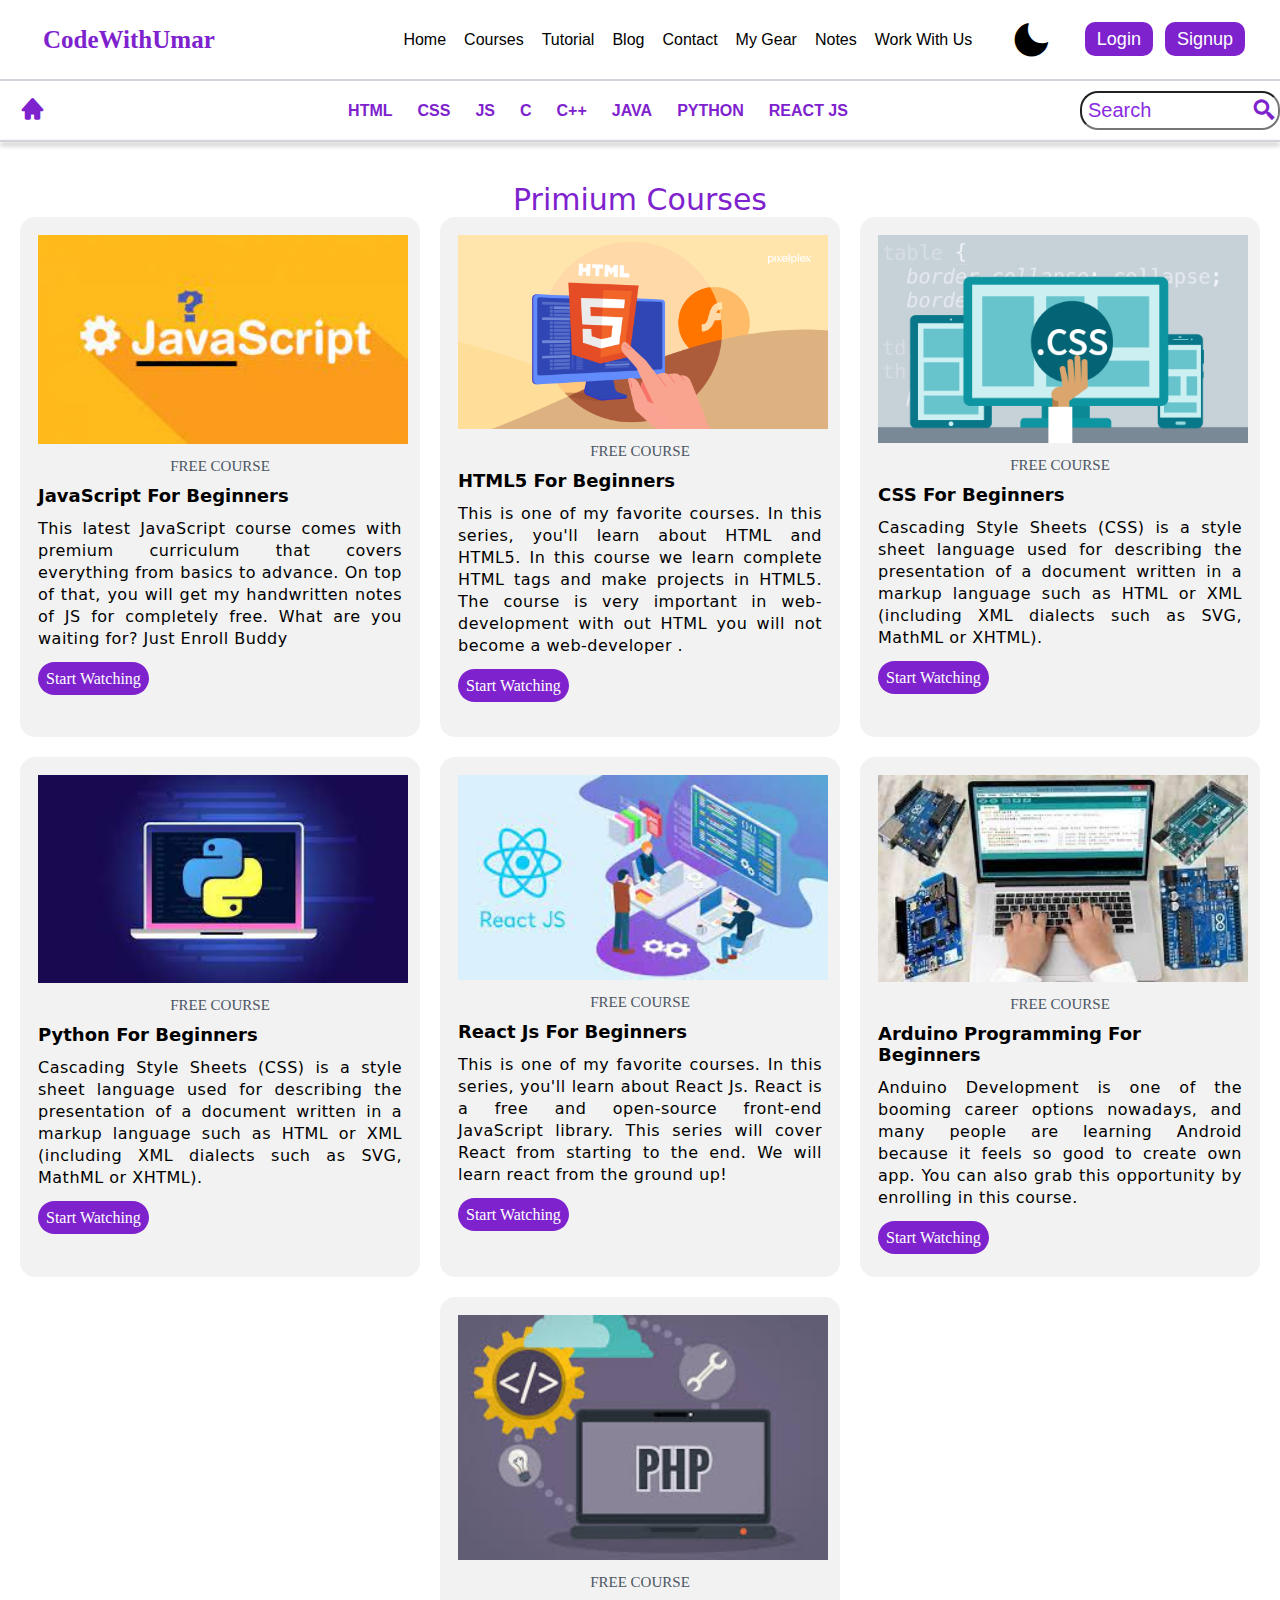
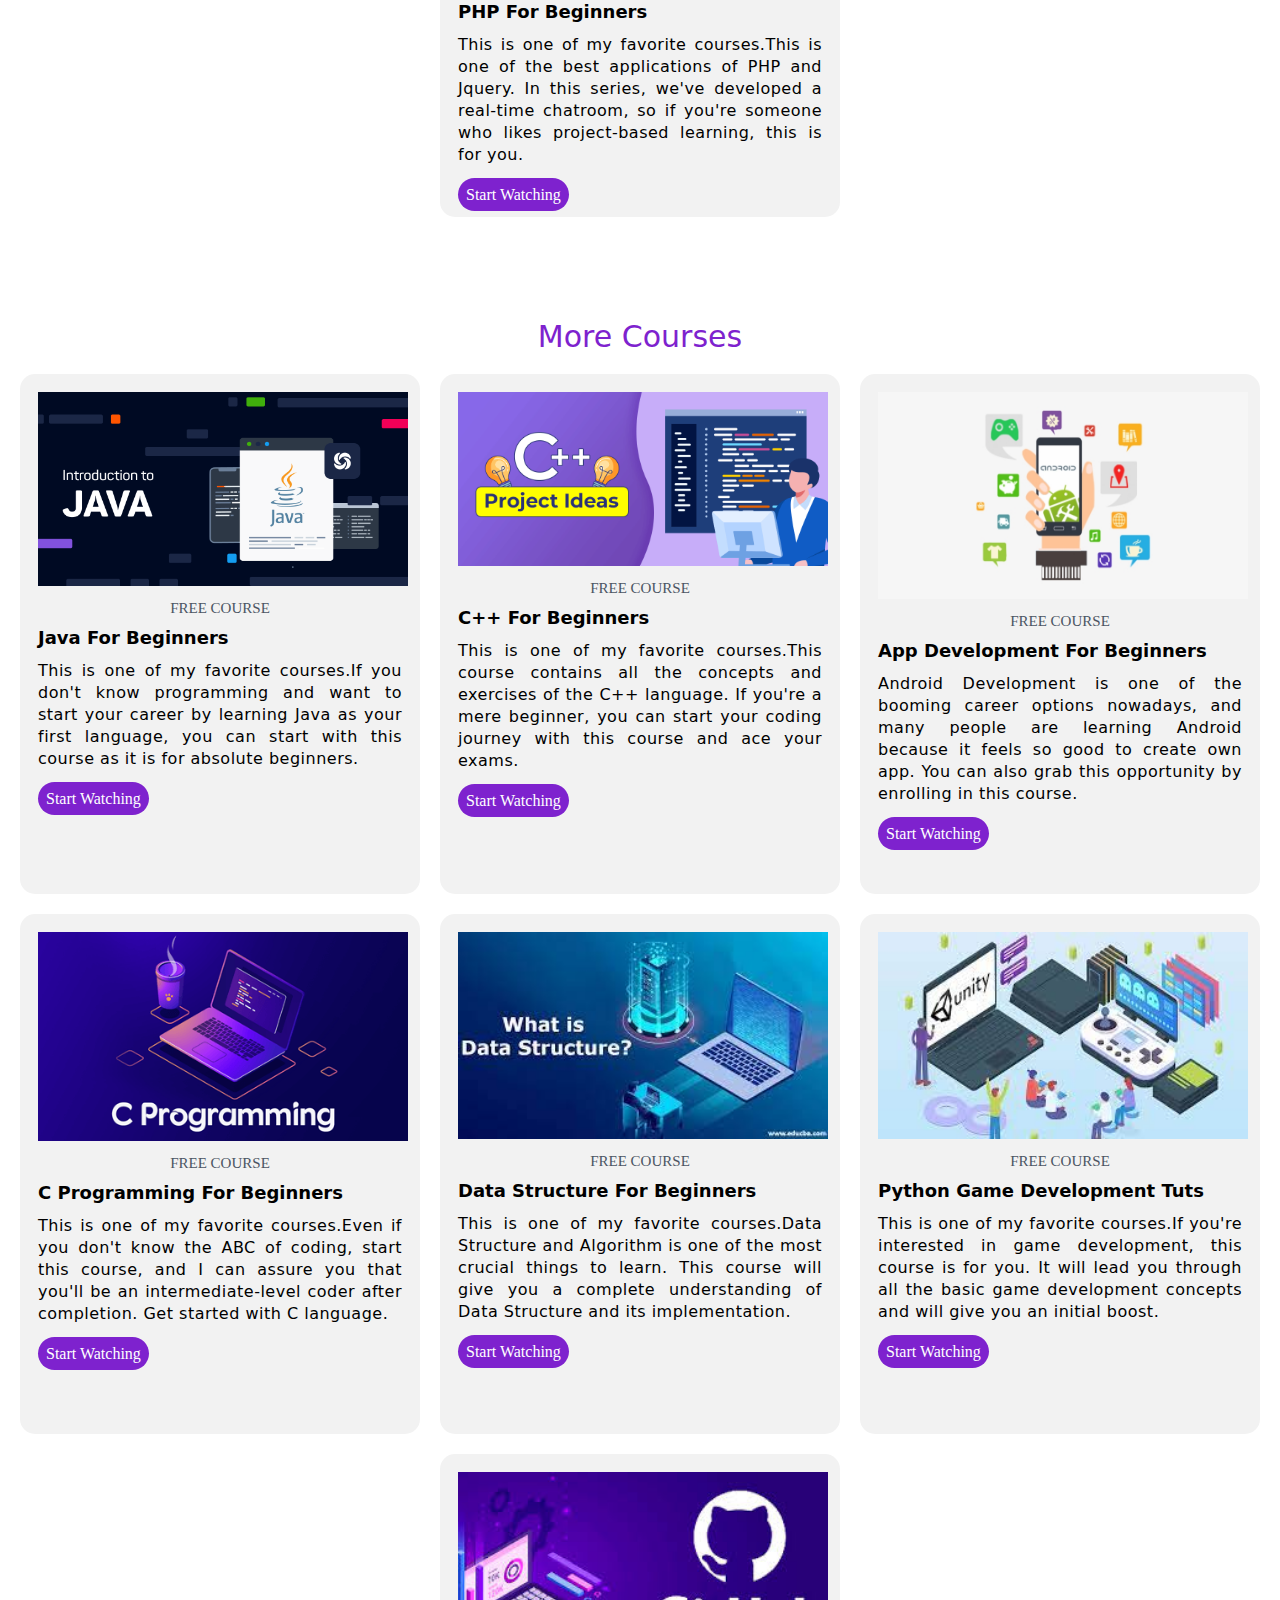
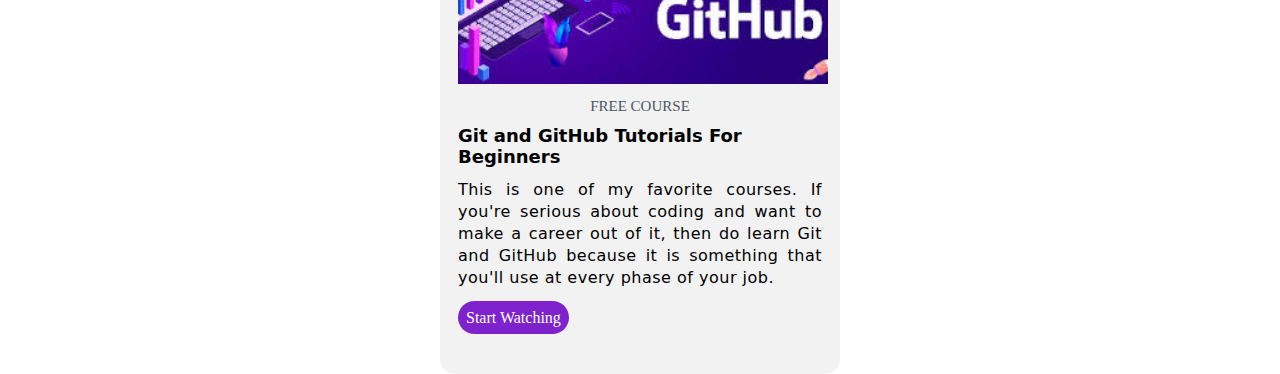
<file: CodeWithUmar/index2.html>
<!DOCTYPE html>
<html lang="en">
<head>
    <meta charset="UTF-8">
    <meta http-equiv="X-UA-Compatible" content="IE=edge">
    <meta name="viewport" content="width=device-width, initial-scale=1.0">
    <link href="https://fonts.googleapis.com/css2?family=Poppins:ital@1&display=swap" rel="stylesheet">
    <link href='https://unpkg.com/boxicons@2.1.4/css/boxicons.min.css' rel='stylesheet'>
    <link rel="stylesheet" type="text/css" href="style2.css">

    <title>Free Courses</title>
</head>
<body class="dark-theme">
    <div id="head">
        <header>
            <div id="CWU"><a href="index.html">CodeWithUmar</a></div>
            <div class="dp">
                <div class="dropdown">
                    <div class="select">
                        <span class="selected">Menu</span>
                        <div class="caret"></div>
                    </div>
                    <ul class="menu">
                        <a href="index.html"><li>Home</li></a>
                        <a href="index2.html"><li>Courses</li> </a>     
                        <a href="index4.html"><li class="hower">Tutorial</li></a>
                        <div class="caret"></div>

                            <!-- <ul>
                                <li>C++</li>
                                <li>CSS</li>
                                <li>HTML</li>
                                <li>Java</li>
                                <li>javaScript</li>
                                <li>Rect JS</li>
                                <li>PYTHON</li>
                                <li>Machine Learning</li>
                            </ul> -->
                        
                        <a href="#"><li>Blog</li></a>
                        <a href="index5.html"><li>Contact</li></a>
                        <a href="#"><li>My Gear</li></a>
                        <a href="#"><li> Notes</li></a>
                        <a href="#"><li> Work With Us</li></a>
                        
                    </ul>
                </div>
            </div>
            <script>
                const dropdowns=document.querySelectorAll('.dropdown');
                dropdowns.forEach(dropdown => {
                    const select=dropdown.querySelector('.select');
                    const caret=dropdown.querySelector('.caret');
                    const menu=dropdown.querySelector('.menu');
                    const options=dropdown.querySelectorAll('.menu li');
                    const selected=dropdown.querySelector('.selected');

                    select.addEventListener('click',()=>{
                        select.classList.toggle('select-clicked');
                        caret.classList.toggle('caret-rotate');
                        menu.classList.toggle('menu-open');
                    })

                    options.forEach(option => {
                        option.addEventListener('click',()=>{
                            selected.innerText=option.innerText;
                            select.classList.remove('selected-clicked');
                            caret.classList.remove('caret-rotate');
                            menu.classList.remove('menu-open');

                            // option.forEach(option=>{
                            //     option.classList.remove()
                            // })
                        })
                    })
                });
            </script>
            <div id="nav-items">
                <a href="index.html">Home</a>
                <a href="index2.html">Courses</a>
                <a href="index4.html">Tutorial</a>
                <a href="">Blog</a>
                <a href="">Contact</a>
                <a href="">My Gear</a>
                <a href="">Notes</a>
                <a href="">Work With Us</a>
                <!-- <a href=""><i class='bx bx-moon'></i></a> -->
            </div>
            <i class='bx bxs-moon' id="icon" ></i>
            
            <script>
                // let icon = document.getElementById("icon");
                // icon.onclick = function(){
                //     document.body.classList.toggle("dark-theme");
                    let icon;
                    document.getElementById("icon").addEventListener("click",function(){
                        document.body.classList.toggle("dark-theme");
                    })
                    // if(document.body.classList.contains("dark-theme")){
                    //     icon.src="icon" ;
                    // }else{
                    //     icon.src="images/sun.png" ;
                        
                    // }
                
            </script>
            <div id="btnn"> 
                <a href="index3.html" class="btn">Login</a>
                <a href="" class="btnS">Signup</a>
            </div>
            

            
        </header>
    
    <hr color="#d1d5db">




    <section>
        <div id="home-icon"><a href="index.html"><i class='bx bxs-home'></i></a></div>
        <div id="nav-items2">
            <a href=""> HTML</a>
            <a href="">CSS</a>
            <a href="">JS</a>
            <a href="">C</a>
            <a href="">C++</a>
            <a href="">JAVA</a>
            <a href="">PYTHON</a>
            <a href="">REACT JS</a>
            
        </div>
        <div class="searchBox">
            <input type="text" class="searchText" placeholder="Search">
            <div  class="searchBtn">
                <i class='bx bx-search-alt-2'></i>

            </div>
        </div>
        <script>
            let search=document.querySelector(".bx-search-alt-2")
            search.onclick=function(){
                document.querySelector(".container").classList.toggle("active");
            }
        </script>
        
        </section>
    <hr class="hr" color="#d1d5db">

    </div>
</div>  

    


    <p class="pc">Primium Courses</p>
    <div class="container">
        <div class="nav-course">
            <a href="https://youtube.com/playlist?list=PL0b6OzIxLPbx-BZTaWu_AF7hsKo_Fvsnf"><img src="images1/js images.jpeg" alt=""></a>
            <p class="pp">FREE COURSE</p>
            <h2 class="h22">JavaScript For Beginners</h2>
            <p class="pp1">This latest JavaScript course comes with premium curriculum that covers everything from basics to advance. On top of that, you will get my handwritten notes of JS for completely free. What are you waiting for? Just Enroll Buddy</p>
            <a href="https://youtu.be/Lgxgm-T9cgA" class="bt">Start Watching</a>
        </div>
        <div class="nav-course">
            <a href="https://youtube.com/playlist?list=PL0b6OzIxLPbxStBQ21C2toa5uQMqHEoRT"><img src="images1/html5.png" alt=""></a>
            <p class="pp">FREE COURSE</p>
            <h2 class="h22">HTML5 For Beginners</h2>
            <p class="pp1">This is one of my favorite courses. In this series, you'll learn about HTML and HTML5. In this course we learn complete HTML tags and make projects in HTML5. The course is very important in web-development with out HTML you will not become a web-developer . </p>
            <a href="https://youtu.be/GpcMasRWUhI" class="bt">Start Watching</a>
        </div>
        <div class="nav-course">
            <a href="https://youtube.com/playlist?list=PL0b6OzIxLPbzDsI5YXUa01QzxOWyqmrWw"><img src="images1/css-tutorial.jpg" alt=""></a>
            <p class="pp">FREE COURSE</p>
            <h2 class="h22">CSS For Beginners</h2>
            <p class="pp1">Cascading Style Sheets (CSS) is a style sheet language used for describing the presentation of a document written in a markup language such as HTML or XML (including XML dialects such as SVG, MathML or XHTML).</p>
            <a href="https://youtu.be/TThZIt4r3eg" class="bt">Start Watching</a>
        </div>
        <div class="nav-course">
            <a href="https://youtube.com/playlist?list=PLu0W_9lII9agwh1XjRt242xIpHhPT2llg"><img src="images1/python.jpeg" alt=""></a>
            <p class="pp">FREE COURSE</p>
            <h2 class="h22">Python For Beginners</h2>
            <p class="pp1">Cascading Style Sheets (CSS) is a style sheet language used for describing the presentation of a document written in a markup language such as HTML or XML (including XML dialects such as SVG, MathML or XHTML).</p>
            <a href="https://youtu.be/7wnove7K-ZQ" class="bt">Start Watching</a>
        </div>
        <div class="nav-course">
            <a href="https://youtube.com/playlist?list=PLu0W_9lII9agx66oZnT6IyhcMIbUMNMdt"><img src="images1/recet images.jpeg" alt=""></a>
            <p class="pp">FREE COURSE</p>
            <h2 class="h22">React Js  For Beginners</h2>
            <p class="pp1">This is one of my favorite courses. In this series, you'll learn about React Js. React is a free and open-source front-end JavaScript library. This series will cover React from starting to the end. We will learn react from the ground up!</p>
            <a href="https://youtu.be/-mJFZp84TIY" class="bt">Start Watching</a>
        </div>
        <div class="nav-course">
            <a href="https://youtube.com/playlist?list=PLV3C-t_tgjGFyXP_-AF37AoIuxM9jzELM"><img src="images1/arduino.jpeg" alt=""></a>
            <p class="pp">FREE COURSE</p>
            <h2 class="h22">Arduino Programming For Beginners</h2>
            <p class="pp1">Anduino Development is one of the booming career options nowadays, and many people are learning Android because it feels so good to create own app. You can also grab this opportunity by enrolling in this course.</p>
            <a href="https://youtu.be/PzJayPUPV6A" class="bt">Start Watching</a>
        </div>
        <div class="nav-course">
            <a href="https://youtube.com/playlist?list=PL0b6OzIxLPbyrzCMJOFzLnf_-_5E_dkzs"><img src="images1/php.jpeg" alt=""></a>
            <p class="pp">FREE COURSE</p>
            <h2 class="h22">PHP For Beginners</h2>
            <p class="pp1">This is one of my favorite courses.This is one of the best applications of PHP and Jquery. In this series, we've developed a real-time chatroom, so if you're someone who likes project-based learning, this is for you.</p>
            <a href="https://youtu.be/a_qREkJ78f4" class="bt">Start Watching</a>
        </div>
    </div>

    <p class="mc">More Courses</p>
    <div class="container">
        <div class="nav-course">
            <a href="https://youtube.com/playlist?list=PLu0W_9lII9agS67Uits0UnJyrYiXhDS6q"><img src="images1/java1.png" alt=""></a>
            <p class="pp">FREE COURSE</p>
            <h2 class="h22">Java For Beginners</h2>
            <p class="pp1">This is one of my favorite courses.If you don't know programming and want to start your career by learning Java as your first language, you can start with this course as it is for absolute beginners.</p>
            <a href="https://youtu.be/ntLJmHOJ0ME" class="bt">Start Watching</a>
        </div>
        <div class="nav-course">
            <a href="https://youtu.be/HME2SrWWSYk"><img src="images1/c++.png" alt=""></a>
            <p class="pp">FREE COURSE</p>
            <h2 class="h22">C++ For Beginners</h2>
            <p class="pp1">This is one of my favorite courses.This course contains all the concepts and exercises of the C++ language. If you're a mere beginner, you can start your coding journey with this course and ace your exams.</p>
            <a href="https://youtu.be/HME2SrWWSYk" class="bt">Start Watching</a>
        </div>
        <div class="nav-course">
            <a href="https://youtu.be/mXjZQX3UzOs"><img src="images1/app deve.png" alt=""></a>
            <p class="pp">FREE COURSE</p>
            <h2 class="h22">App Development For Beginners</h2>
            <p class="pp1">Android Development is one of the booming career options nowadays, and many people are learning Android because it feels so good to create own app. You can also grab this opportunity by enrolling in this course.</p>
            <a href="https://youtu.be/mXjZQX3UzOs" class="bt">Start Watching</a>
        </div>
        <div class="nav-course">
            <a href="https://youtube.com/playlist?list=PLu0W_9lII9aiXlHcLx-mDH1Qul38wD3aR"><img src="images1/c.png" alt=""></a>
            <p class="pp">FREE COURSE</p>
            <h2 class="h22">C Programming For Beginners</h2>
            <p class="pp1">This is one of my favorite courses.Even if you don't know the ABC of coding, start this course, and I can assure you that you'll be an intermediate-level coder after completion. Get started with C language.            </p>
            <a href="https://youtu.be/7Dh73z3icd8" class="bt">Start Watching</a>
        </div>
        <div class="nav-course">
            <a href="https://youtube.com/playlist?list=PLu0W_9lII9ahIappRPN0MCAgtOu3lQjQi"><img src="images1/data.jpeg" alt=""></a>
            <p class="pp">FREE COURSE</p>
            <h2 class="h22">Data Structure For Beginners</h2>
            <p class="pp1">This is one of my favorite courses.Data Structure and Algorithm is one of the most crucial things to learn. This course will give you a complete understanding of Data Structure and its implementation.</p>
            <a href="https://youtu.be/5_5oE5lgrhw" class="bt">Start Watching</a>
        </div>
        <div class="nav-course">
            <a href="https://youtu.be/itB6VsP5UnA"><img src="images1/game.jpeg" alt=""></a>
            <p class="pp">FREE COURSE</p>
            <h2 class="h22">Python Game Development Tuts</h2>
            <p class="pp1">This is one of my favorite courses.If you're interested in game development, this course is for you. It will lead you through all the basic game development concepts and will give you an initial boost.</p>
            <a href="https://youtu.be/itB6VsP5UnA" class="bt">Start Watching</a>
        </div>
        <div class="nav-course">
            <a href="https://youtube.com/playlist?list=PLu0W_9lII9agwhy658ZPA0MTStKUJTWPi"><img src="images1/github.jpeg" alt=""></a>
            <p class="pp">FREE COURSE</p>
            <h2 class="h22">Git and GitHub Tutorials For Beginners</h2>
            <p class="pp1">This is one of my favorite courses. If you're serious about coding and want to make a career out of it, then do learn Git and GitHub because it is something that you'll use at every phase of your job.</p>
            <a href="https://youtu.be/evknSAkUIvs" class="bt">Start Watching</a>
        </div>
    </div>

</body>
</html>
</file>
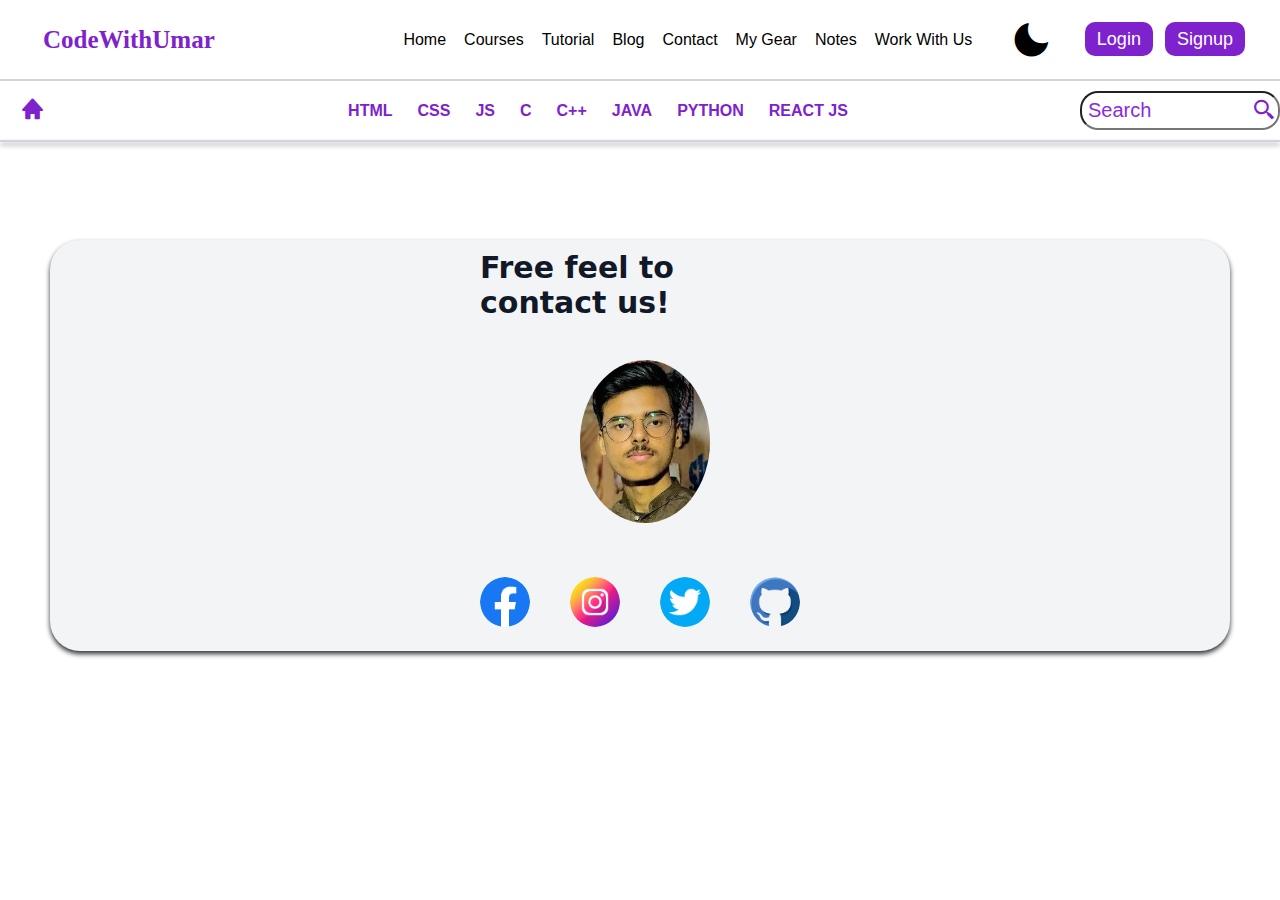
<file: CodeWithUmar/index5.html>
<!DOCTYPE html>
<html lang="en">
<head>
    <meta charset="UTF-8">
    <meta http-equiv="X-UA-Compatible" content="IE=edge">
    <meta name="viewport" content="width=device-width, initial-scale=1.0">
    <link rel="stylesheet" type="text/css" href="style5.css">
    <!-- <link rel="icon" href="images1/ab.jpeg"> -->
    <link href='https://unpkg.com/boxicons@2.1.4/css/boxicons.min.css' rel='stylesheet'>
    <title> Contact Us</title>
</head>
<body class="dark-theme">
    <div id="head">
        <header>
            <div id="CWU"><a href="index.html">CodeWithUmar</a></div>
            <div class="dp">
                <div class="dropdown">
                    <div class="select">
                        <span class="selected">Menu</span>
                        <div class="caret"></div>
                    </div>
                    <ul class="menu">
                        <a href="index.html"><li>Home</li></a>
                        <a href="index2.html"><li>Courses</li> </a>     
                        
                        <a href="index4.html"><li class="hower">Tutorial</li></a>
                        <div class="caret"></div>

                            <!-- <ul>
                                <li>C++</li>
                                <li>CSS</li>
                                <li>HTML</li>
                                <li>Java</li>
                                <li>javaScript</li>
                                <li>Rect JS</li>
                                <li>PYTHON</li>
                                <li>Machine Learning</li>
                            </ul> -->
                        <a href="#"><li>Blog</li></a>
                        <a href="index5.html"><li>Contact</li></a>
                        <a href="#"><li>My Gear</li></a>
                        <a href="#"><li> Notes</li></a>
                        <a href="#"><li> Work With Us</li></a>
                        
                    </ul>
                </div>
            </div>

            <script>
                const dropdowns=document.querySelectorAll('.dropdown');
                dropdowns.forEach(dropdown => {
                    const select=dropdown.querySelector('.select');
                    const caret=dropdown.querySelector('.caret');
                    const menu=dropdown.querySelector('.menu');
                    const options=dropdown.querySelectorAll('.menu li');
                    const selected=dropdown.querySelector('.selected');

                    select.addEventListener('click',()=>{
                        select.classList.toggle('select-clicked');
                        caret.classList.toggle('caret-rotate');
                        menu.classList.toggle('menu-open');
                    })

                    options.forEach(option => {
                        option.addEventListener('click',()=>{
                            selected.innerText=option.innerText;
                            select.classList.remove('selected-clicked');
                            caret.classList.remove('caret-rotate');
                            menu.classList.remove('menu-open');

                            // option.forEach(option=>{
                            //     option.classList.remove()
                            // })
                        })
                    })
                });
            </script>
            <div id="nav-items">
                <a href="index.html">Home</a>
                <a href="index2.html">Courses</a>
                <a href="">Tutorial</a>
                <a href="">Blog</a>
                <a href="">Contact</a>
                <a href="">My Gear</a>
                <a href="">Notes</a>
                <a href="">Work With Us</a>
                <!-- <a href=""><i class='bx bx-moon'></i></a> -->
            </div>
            <i class='bx bxs-moon' id="icon" ></i>
            
            <script>
                // let icon = document.getElementById("icon");
                // icon.onclick = function(){
                //     document.body.classList.toggle("dark-theme");
                    let icon;
                    document.getElementById("icon").addEventListener("click",function(){
                        document.body.classList.toggle("dark-theme");
                    })
                    // if(document.body.classList.contains("dark-theme")){
                    //     icon.src="icon" ;
                    // }else{
                    //     icon.src="images/sun.png" ;
                        
                    // }
                
            </script>
            <div id="btnn"> 
                <a href="index3.html" class="btn">Login</a>
                <a href="" class="btnS">Signup</a>
            </div>
            

            
        </header>
    
    <hr color="#d1d5db">




    <section>
        <div id="home-icon"><a href="index.html"><i class='bx bxs-home'></i></a></div>
        <div id="nav-items2">
            <a href=""> HTML</a>
            <a href="">CSS</a>
            <a href="">JS</a>
            <a href="">C</a>
            <a href="">C++</a>
            <a href="">JAVA</a>
            <a href="">PYTHON</a>
            <a href="">REACT JS</a>
            
        </div>
        <div class="searchBox">
            <input type="text" class="searchText" placeholder="Search">
            <div  class="searchBtn">
                <i class='bx bx-search-alt-2'></i>

            </div>
        </div>
        <script>
            let search=document.querySelector(".bx-search-alt-2")
            search.onclick=function(){
                document.querySelector(".container").classList.toggle("active");
            }
        </script>
        
        </section>
    <hr class="hr" color="#d1d5db">

    </div>
</div>  


<div class="container11">
    <div class="contain11">
       <div class="content11">
       <div class="con11">
<!-- <a href="images1/CS507-midterm paper mega file.pdf" download="C==">ddd</a> -->

<h2>Free feel to contact us! </h2>
        <a href="index.html"><img src="images1/ab.jpeg" alt="" class="om"></a>
        <a href="#"><img src="images1/face.png" alt=""></a>
        <a  href="#"><img src="images1/insta.png" alt=""></a>
        <a  href="#"><img src="images1/twitter.png" alt=""></a>
        <a  href="#"><img src="images1/github1.png" alt=""></a>
       </div>
       </div>
    </div>
</div>




</body>
</html>
</file>
<file: CodeWithUmar/style2.css>
@import url(style295c.css);
*{
    margin: 0;
    padding: 0;
    box-sizing: border-box;
}











.pc{
    
    font-size:30px;
    font-weight: 500;
    font-family: system-ui, -apple-system, BlinkMacSystemFont, 'Segoe UI', Roboto, Oxygen, Ubuntu, Cantarell, 'Open Sans', 'Helvetica Neue', sans-serif;
    color:#7e22ce ;
    text-align: center;
    padding-top: 32px;
    margin-top: 150px;
}
.container{
    /* position: relative; */
    top: 50px;
    z-index: -1;
    display: flex;
    justify-content: center;
    align-items: center;
    gap: 20px;
    flex-wrap: wrap;
}
.nav-course{
    max-width: 400px;
    height: 520px;
    background:  #f2f2f2;
    border-radius: 15px;
    padding: 18px ;
}

.nav-course img{
    width: 370px;
    margin-bottom: 10px;
    cursor: pointer;

}
.pp{
    text-align: center;
    color: #4b5563;
    font-size: 15px;
}
.h22{
    font-size: 18px;
    margin-top: 10px;
    margin-bottom: 12px;
    font-family: system-ui, -apple-system, BlinkMacSystemFont, 'Segoe UI', Roboto, Oxygen, Ubuntu, Cantarell, 'Open Sans', 'Helvetica Neue', sans-serif;

}
.pp1{
    text-align: justify;
    line-height: 22px;
    letter-spacing: 0.5px;
    font-size: 16px;
    margin-bottom: 20px;
    font-family: system-ui, -apple-system, BlinkMacSystemFont, 'Segoe UI', Roboto, Oxygen, Ubuntu, Cantarell, 'Open Sans', 'Helvetica Neue', sans-serif;
    
}
.bt{
    margin-top: 15px;

}
a.bt{
    text-decoration: none;
    background: #7e22ce;
    padding: 8px;
    border-radius: 40px;
    color: #ffff;

}
.mc{
    font-size:30px;
    font-weight: 500;
    font-family: system-ui, -apple-system, BlinkMacSystemFont, 'Segoe UI', Roboto, Oxygen, Ubuntu, Cantarell, 'Open Sans', 'Helvetica Neue', sans-serif;
    color:#7e22ce ;
    text-align: center;
    padding-top: 52px;
    margin-bottom: 20px;
    margin-top: 50px;
}
</file>
<file: CodeWithUmar/style5.css>
@import url(style295c.css);
*{
    margin: 0;
    padding: 0;
    box-sizing: border-box;
}
.container11{
    width: 100%;
    position: absolute;
    top: 80px;
    padding-top: 96px;
    z-index: -1;
   
}
.contain11{
    width: 100%;
    /* display: flex;
    justify-content: space-between; */
    /* display: inline-flex;
    align-items: center; */
    margin: 0 0px 0px 0px;
    padding: 64px 50px;
}
.content11{
 /* width: 1000px; */
 width: 100%;

 /* margin-left: 0px; */
 display: flex;
 justify-content: center;
 overflow: hidden;
 background: #f3f4f6;
 box-shadow: 0 3px 5px rgba(0,0,0,0.8);

 border-radius: 30px;

}
.con11{
    width: 320px;
display:flex;
flex-wrap: wrap;
align-items: center;
justify-content: space-between;
justify-items: center;
}
h2{
    font-size: 30px;
    font-family: system-ui, -apple-system, BlinkMacSystemFont, 'Segoe UI', Roboto, Oxygen, Ubuntu, Cantarell, 'Open Sans', 'Helvetica Neue', sans-serif;
    color: #111827;
    padding-top: 10px;
    padding-bottom: 10px;
}
.om  {
    width: 130px;
    border-radius: 50%;
    margin: 10px 100px;
}
.con11 a{
    margin-top: 20px;
    margin-bottom: 20px;
}
img{
    transition: 0.5s;
    width: 50px;
    border-radius: 50%;
}img:hover{
transform: scale(1.1);
box-shadow: 0 3px 5px rgba(0,0,0,0.8);

}
</file>
